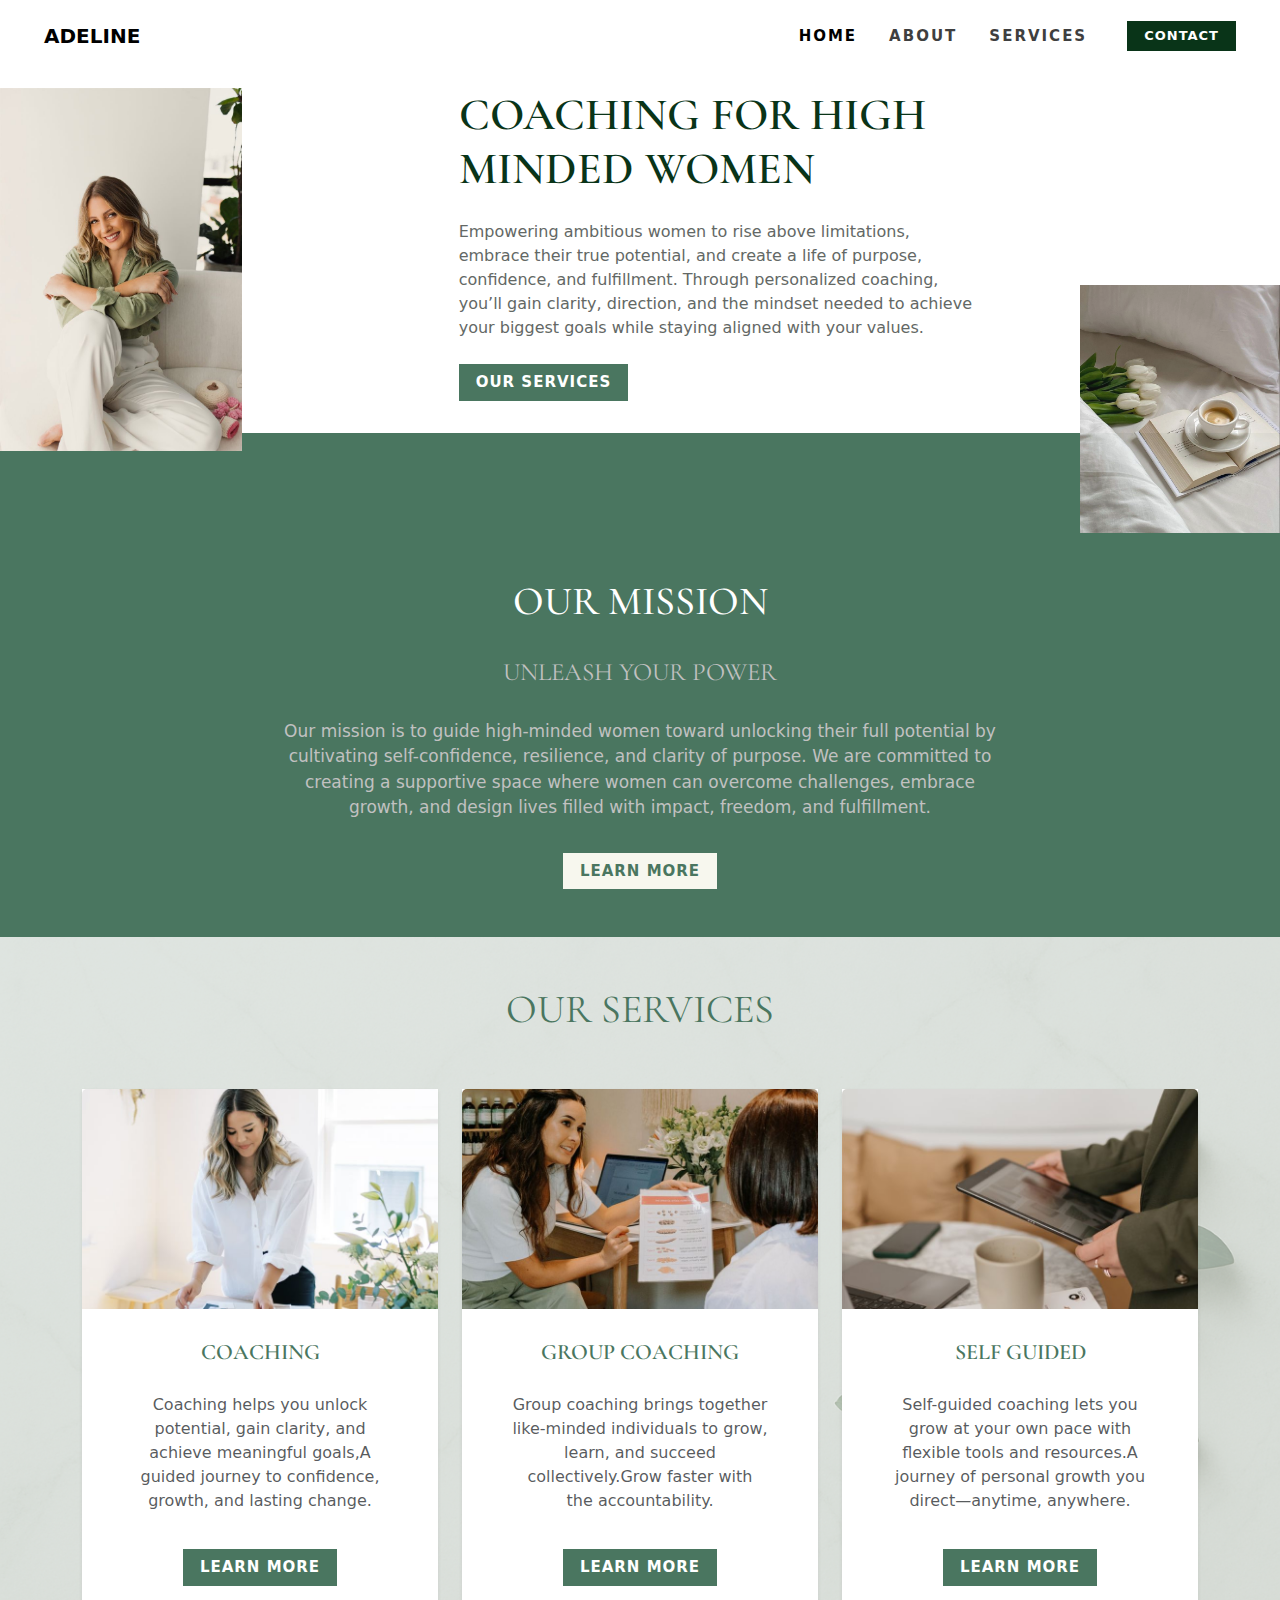
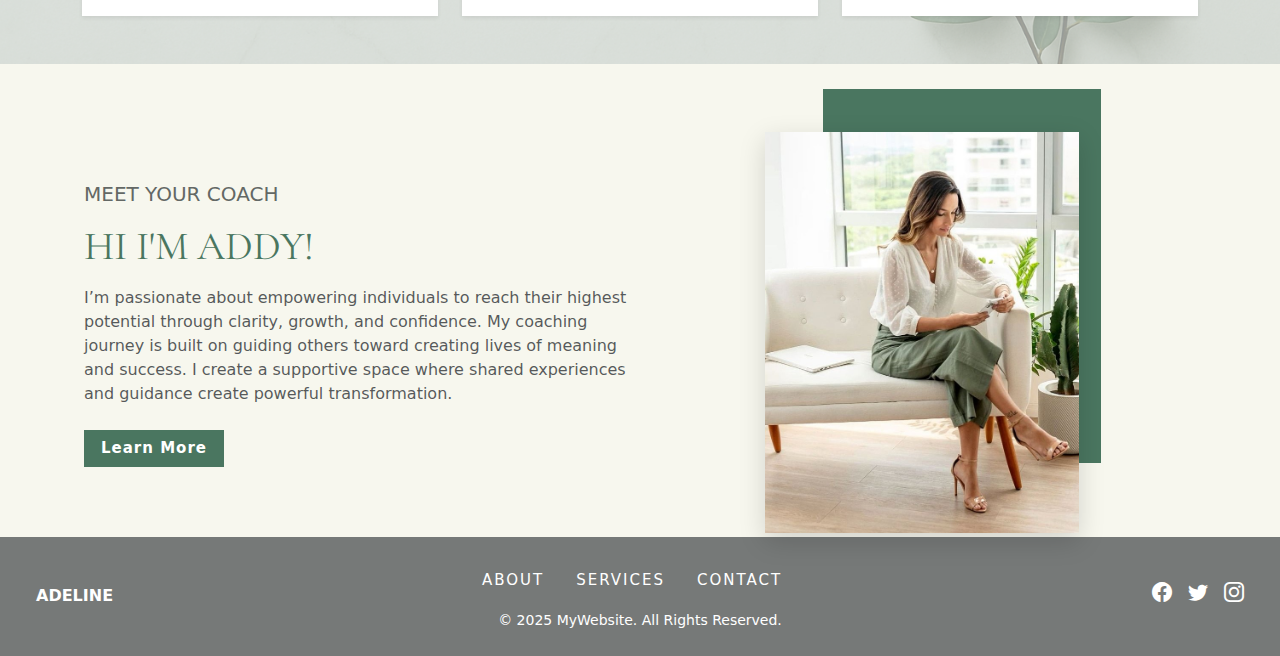
<file: index.html>
<!DOCTYPE html>
<html lang="en">
<head>
  <meta charset="UTF-8">
  <meta name="viewport" content="width=device-width, initial-scale=1">
  <title>Coaching site</title>
  <link href="https://cdn.jsdelivr.net/npm/bootstrap@5.3.3/dist/css/bootstrap.min.css" rel="stylesheet">
   <link rel="stylesheet" href="style.css">
  <link rel="preconnect" href="https://fonts.googleapis.com">
<link rel="preconnect" href="https://fonts.gstatic.com" crossorigin>
<link href="https://fonts.googleapis.com/css2?family=Cormorant+Garamond:ital,wght@0,300;0,400;0,600;0,700;1,300;1,400;1,600;1,700&display=swap" rel="stylesheet">

<link rel="stylesheet" href="https://cdn.jsdelivr.net/npm/bootstrap-icons@1.11.3/font/bootstrap-icons.css">


</head>
<body>
  
<nav class="navbar navbar-expand-lg bg-white ">
  <div class="container-fluid">
    
    <a class="navbar-brand fw-bold" href="#">
      ADELINE
    </a>

   
   <button id="navbarToggler" class="navbar-toggler" type="button" aria-controls="navbarNav" aria-expanded="false" aria-label="Toggle navigation">
      <span class="navbar-toggler-icon"></span>
    </button>

    
    <div class="collapse navbar-collapse justify-content-end" id="navbarNav">
      <ul class="navbar-nav align-items-lg-center">
        <li class="nav-item">
          <a class="nav-link active" href="#">Home</a>
        </li>
        <li class="nav-item">
          <a class="nav-link" href="./aboutus.html">About</a>
        </li>
        <li class="nav-item">
          <a class="nav-link" href="./service.html">Services</a>
        </li>
       
        <li class="nav-item ms-lg-3">
          <a href="./contactpage.html" class="btn btn-primary btn-inquire">CONTACT</a>
        </li>
      </ul>
    </div>
  </div>
</nav>

<section class="hero-section container-fluid">
  <div class=" position-relative">
    <div class="row align-items-center">
      
     
    <div class="col-md-4 position-relative ">
     <img src="./images/main image.jfif" 
          alt="Main Image" 
          class="img-fluid hero-image-left">
    </div>



      
      <div class="col-md-8 hero-content position-relative">
        <div class="col-md-8 ">
          <h1 class="mb-4">COACHING FOR HIGH<br> MINDED WOMEN</h1>
        <p class="mb-4 mt-4">Empowering ambitious women to rise above limitations, embrace their true potential, and create a life of purpose, confidence, and fulfillment. Through personalized coaching, you’ll gain clarity, direction, and the mindset needed to achieve your biggest goals while staying aligned with your values.</p>
        <a href="./service.html" class="btn btn-primary btn-custom">OUR SERVICES</a>
        </div>
        

       
        <img src="./images/small image.jfif" 
             alt="Small Image" 
             class="small-image-right">
      </div>
    </div>
  </div>
</section>


<section class="next-section container-fluid py-5">
<div class="container position-relative">
  <div class="row min-vh-50 d-flex align-items-center justify-content-center">
    <div class="col-lg-8 text-center">
      <h2 class="heading-mission">OUR MISSION</h2>
      <h2 class="heading-sub">UNLEASH YOUR POWER</h2>
      <p class="paragrap-white">
        Our mission is to guide high-minded women toward unlocking their full potential by cultivating self-confidence, resilience, and clarity of purpose. We are committed to creating a supportive space where women can overcome challenges, embrace growth, and design lives filled with impact, freedom, and fulfillment.
      </p>
      <a href="./aboutus.html" class="btn btn-primary btn-custom-white mt-3">LEARN MORE </a>
    </div>
  </div>
</div> 
</section>

<section class="services-section py-5">
  <div class="container">
    <div class="row mb-4 text-center">
      <div class="col">
        <h2 class="sub-heading">OUR SERVICES</h2>
     
      </div>
    </div>

    <div class="row g-4">
    
      <div class="col-md-4">
        <div class="card custom-card  shadow-sm border-0">
          <img src="./images/service11.jfif" class="card-img-top" alt="Service 1">
          <div class="card-body text-center">
            <h5 class="card-title fw-semibold"> COACHING</h5>
            <p class="card-text text-muted">Coaching helps you unlock potential, gain clarity, and achieve meaningful goals,A guided journey to confidence, growth, and lasting change.</p>
            <a href="./service.html#coaching" class="btn btn-primary btn-custom-new">LEARN MORE</a>
          </div>
        </div>
      </div>

      
      <div class="col-md-4">
        <div class="card  custom-card shadow-sm border-0">
          <img src="./images/service2.jfif" class="card-img-top" alt="Service 2">
          <div class="card-body text-center">
            <h5 class="card-title fw-semibold">GROUP COACHING</h5>
            <p class="card-text text-muted">Group coaching brings together like-minded individuals to grow, learn, and succeed collectively.Grow faster with the accountability.</p>
            <a href="./service.html#groupcoaching" class="btn btn-primary btn-custom-new">LEARN MORE</a>
          </div>
        </div>
      </div>

    
      <div class="col-md-4">
        <div class="card custom-card shadow-sm border-0">
          <img src="./images/service3.jfif" class="card-img-top" alt="Service 3">
          <div class="card-body text-center">
            <h5 class="card-title fw-semibold">SELF GUIDED</h5>
            <p class="card-text text-muted">Self-guided coaching lets you grow at your own pace with flexible tools and resources.A journey of personal growth you direct—anytime, anywhere.</p>
            <a href="./service.html#selfguided" class="btn btn-primary btn-custom-new">LEARN MORE</a>
          </div>
        </div>
      </div>
    </div>
  </div>
</section>

<section class="pt-5 intro-section ">
  <div class="container-fluid px-5">
    <div class="row align-items-center">
      
     
      <div class="col-md-6 ps-md-5">
        <h5 class="hello-text mb-3">MEET YOUR COACH</h5>
        <h2 class="sub-heading mb-3">HI I'M ADDY!</h2>
        <p class="text-muted mb-4">
          I’m passionate about empowering individuals to reach their highest potential 
          through clarity, growth, and confidence. My coaching journey is built on guiding 
          others toward creating lives of meaning and success. I create a supportive space where shared experiences and guidance create powerful transformation.
        </p>
        <a href="./aboutus.html" class="btn btn-primary btn-custom">Learn More</a>
      </div>

    
      <div class="col-md-6 position-relative d-flex justify-content-center pb-4">
     
        <div class="bg-square"></div>
      
        <img src="./images/intro.jpg" 
             alt="Self Intro" 
             class=" intro-img">
      </div>

    </div>
  </div>
</section>

<footer class="footer p-4 ">
  <div class="container-fluid">
    <div class="row align-items-center">
      
    
      <div class="col-md-3 text-center text-md-start mb-3 mb-md-0 new-line">
         <a class="navbar-brand fw-bold text-white" href="#">
      ADELINE
    </a>
      </div>

      
      <div class="col-md-6 text-center mb-3 mb-md-0">
        <ul class="nav justify-content-center mb-2">
         
          <li class="nav-item"><a href="#" class="nav-link px-2 text-white">About</a></li>
          <li class="nav-item"><a href="#" class="nav-link px-2 text-white">Services</a></li>
          <li class="nav-item"><a href="#" class="nav-link px-2 text-white">Contact</a></li>
        </ul>
        <small class="text-white">© 2025 MyWebsite. All Rights Reserved.</small>
      </div>

   
      <div class="col-md-3 text-center text-md-end">
        <div class="d-flex justify-content-center justify-content-md-end gap-3 mb-2">
          <a href="#" class="text-white"><i class="bi bi-facebook fs-5"></i></a>
          <a href="#" class="text-white"><i class="bi bi-twitter fs-5"></i></a>
          <a href="#" class="text-white"><i class="bi bi-instagram fs-5"></i></a>
        </div>
       
      </div>

    </div>
  </div>
</footer>



<script src="https://cdn.jsdelivr.net/npm/bootstrap@5.3.3/dist/js/bootstrap.bundle.min.js"></script>
<script>
document.addEventListener('DOMContentLoaded', function () {
  const toggler = document.getElementById('navbarToggler');
  const collapseEl = document.getElementById('navbarNav');


  toggler.removeAttribute('data-bs-toggle');
  toggler.removeAttribute('data-bs-target');


  const bsCollapse = bootstrap.Collapse.getOrCreateInstance(collapseEl, { toggle: false });


  toggler.addEventListener('click', function (e) {
    bsCollapse.toggle();
  });


  collapseEl.addEventListener('shown.bs.collapse', () => toggler.setAttribute('aria-expanded', 'true'));
  collapseEl.addEventListener('hidden.bs.collapse',  () => toggler.setAttribute('aria-expanded', 'false'));

 
  document.querySelectorAll('#navbarNav .nav-link').forEach(link => {
    link.addEventListener('click', () => {
      if (collapseEl.classList.contains('show')) bsCollapse.hide();
    });
  });


  document.addEventListener('click', function (event) {
    if (!collapseEl.classList.contains('show')) return;              
    if (collapseEl.contains(event.target) || toggler.contains(event.target)) return; 
    bsCollapse.hide();
  });
});
</script>


<script src="https://cdn.jsdelivr.net/npm/bootstrap@5.3.3/dist/js/bootstrap.bundle.min.js"></script>

<script src="https://cdn.jsdelivr.net/npm/bootstrap@5.3.3/dist/js/bootstrap.bundle.min.js"></script>
</body>
</html>
</file>
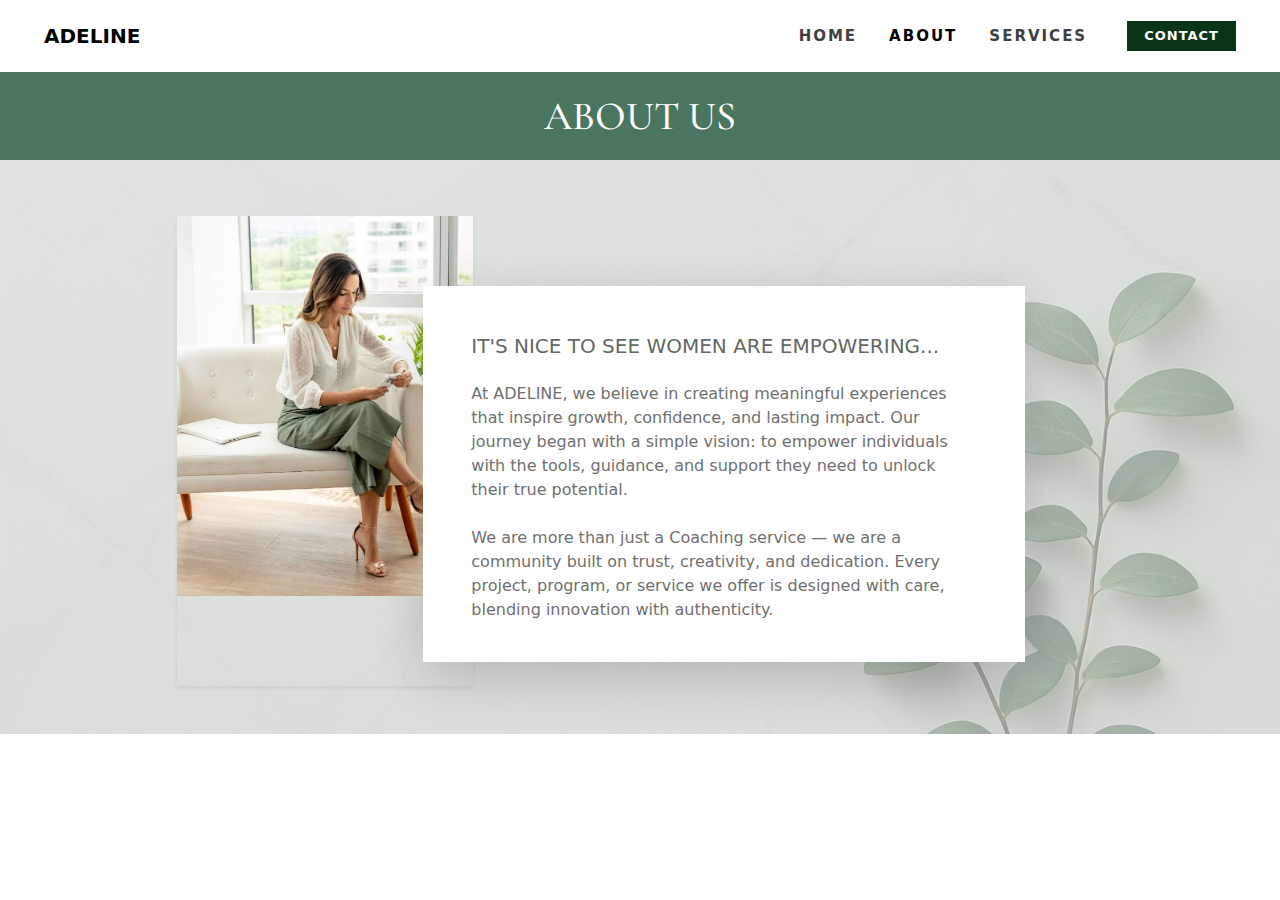
<file: aboutus.html>
<!DOCTYPE html>
<html lang="en">
<head>
  <meta charset="UTF-8">
  <meta name="viewport" content="width=device-width, initial-scale=1">
  <title>Coaching site</title>
  <link href="https://cdn.jsdelivr.net/npm/bootstrap@5.3.3/dist/css/bootstrap.min.css" rel="stylesheet">
   <link rel="stylesheet" href="style.css">
  <link rel="preconnect" href="https://fonts.googleapis.com">
<link rel="preconnect" href="https://fonts.gstatic.com" crossorigin>
<link href="https://fonts.googleapis.com/css2?family=Cormorant+Garamond:ital,wght@0,300;0,400;0,600;0,700;1,300;1,400;1,600;1,700&display=swap" rel="stylesheet">

<link rel="stylesheet" href="https://cdn.jsdelivr.net/npm/bootstrap-icons@1.11.3/font/bootstrap-icons.css">


</head>
<body>
  
<nav class="navbar navbar-expand-lg bg-white ">
  <div class="container-fluid">
 
    <a class="navbar-brand fw-bold" href="#">
      ADELINE
    </a>


   <button id="navbarToggler" class="navbar-toggler" type="button" aria-controls="navbarNav" aria-expanded="false" aria-label="Toggle navigation">
      <span class="navbar-toggler-icon"></span>
    </button>


    <div class="collapse navbar-collapse justify-content-end" id="navbarNav">
      <ul class="navbar-nav align-items-lg-center">
        <li class="nav-item">
          <a class="nav-link " href="./index.html">Home</a>
        </li>
        <li class="nav-item">
          <a class="nav-link active" href="#">About</a>
        </li>
        <li class="nav-item">
          <a class="nav-link" href="./service.html">Services</a>
        </li>
       
        <li class="nav-item ms-lg-3">
          <a href="./contactpage.html" class="btn btn-primary btn-inquire">CONTACT</a>
        </li>
      </ul>
    </div>
  </div>
</nav>
</body>

<section class="next-section container-fluid mt-3">
<div class="container position-relative">
  <div class="row min-vh-30 d-flex align-items-center justify-content-center">
    <div class="col-lg-8 text-center">
      <h2 class="heading-about">ABOUT US</h2>

    </div>
  </div>
</div> 
</section>
<section class="about-section pt-2">
  <div class="container">
    <div class="row mb-4 text-center">
                <div class="container my-5">
  <div class="row justify-content-center">
    <div class="col-md-10 position-relative d-flex">
      
    
      <div class=" card-about-left shadow-sm">
        <img src="./images/intro.jpg" class="img-fluid" alt="Card Image">
      </div>

      
      <div class="card card-about-right shadow-lg p-5">
        <div class="card-body-about">
          <h5 class="hello-text">IT'S NICE TO SEE WOMEN ARE EMPOWERING...</h5>
          <p class="card-text-about  mt-4">
            At ADELINE, we believe in creating meaningful experiences that inspire growth, confidence, and lasting impact. Our journey began with a simple vision: to empower individuals with the tools, guidance, and support they need to unlock their true potential.
            <br> <br>
We are more than just a Coaching service — we are a community built on trust, creativity, and dedication. Every project, program, or service we offer is designed with care, blending innovation with authenticity.

          </p>
        </div>
      </div>

    </div>
  </div>
</div>

     
      </div>
    </div>
    </section>


<script src="https://cdn.jsdelivr.net/npm/bootstrap@5.3.3/dist/js/bootstrap.bundle.min.js"></script>
<script>
document.addEventListener('DOMContentLoaded', function () {
  const toggler = document.getElementById('navbarToggler');
  const collapseEl = document.getElementById('navbarNav');


  toggler.removeAttribute('data-bs-toggle');
  toggler.removeAttribute('data-bs-target');

  const bsCollapse = bootstrap.Collapse.getOrCreateInstance(collapseEl, { toggle: false });


  toggler.addEventListener('click', function (e) {
    bsCollapse.toggle();
  });


  collapseEl.addEventListener('shown.bs.collapse', () => toggler.setAttribute('aria-expanded', 'true'));
  collapseEl.addEventListener('hidden.bs.collapse',  () => toggler.setAttribute('aria-expanded', 'false'));


  document.querySelectorAll('#navbarNav .nav-link').forEach(link => {
    link.addEventListener('click', () => {
      if (collapseEl.classList.contains('show')) bsCollapse.hide();
    });
  });


  document.addEventListener('click', function (event) {
    if (!collapseEl.classList.contains('show')) return;                
    if (collapseEl.contains(event.target) || toggler.contains(event.target)) return; 
    bsCollapse.hide();
  });
});
</script>


<script src="https://cdn.jsdelivr.net/npm/bootstrap@5.3.3/dist/js/bootstrap.bundle.min.js"></script>

<script src="https://cdn.jsdelivr.net/npm/bootstrap@5.3.3/dist/js/bootstrap.bundle.min.js"></script>
</html>
</file>
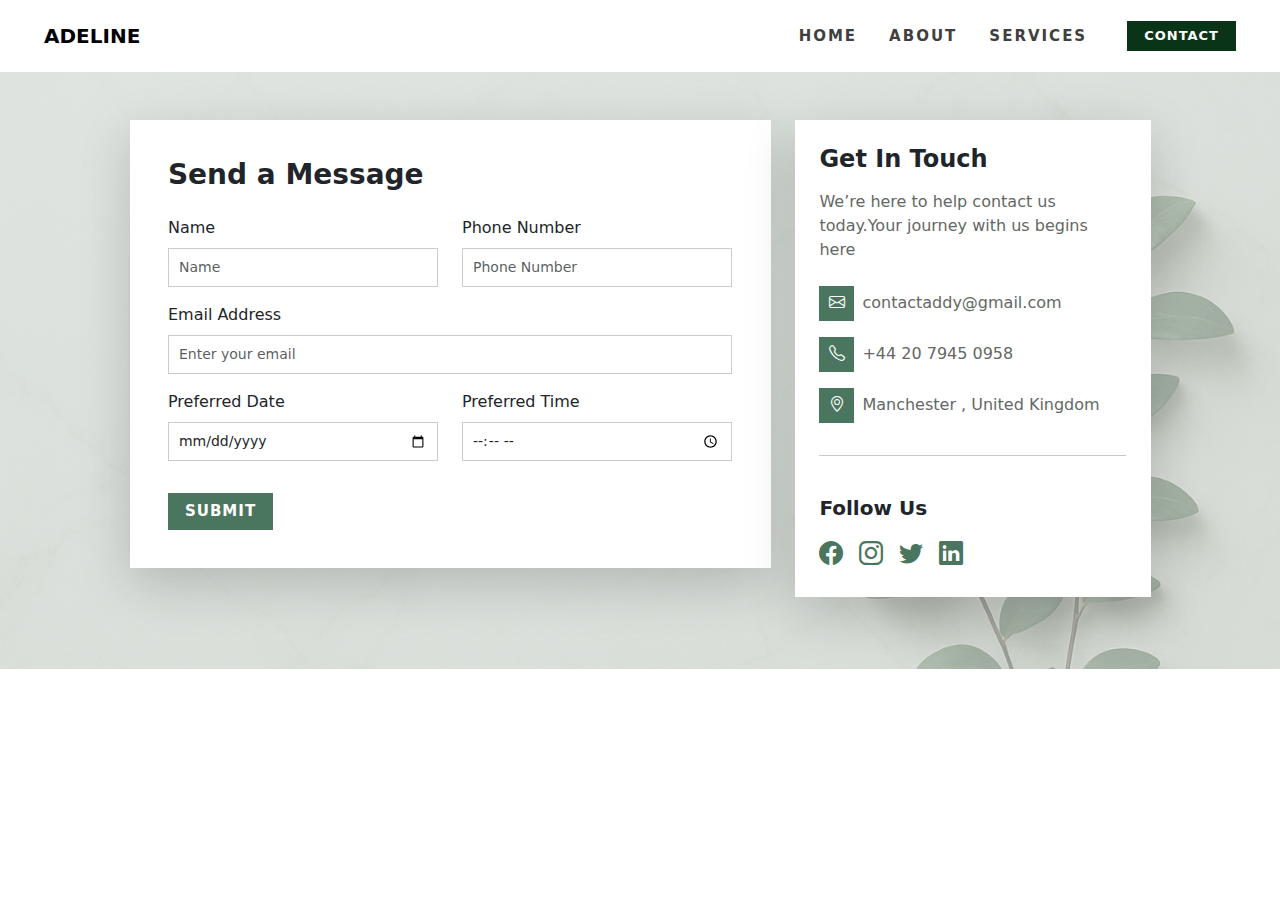
<file: contactpage.html>
<!DOCTYPE html>
<html lang="en">
<head>
  <meta charset="UTF-8">
  <meta name="viewport" content="width=device-width, initial-scale=1">
  <title>Coaching site</title>
  <link href="https://cdn.jsdelivr.net/npm/bootstrap@5.3.3/dist/css/bootstrap.min.css" rel="stylesheet">
   <link rel="stylesheet" href="style.css">
  <link rel="preconnect" href="https://fonts.googleapis.com">
<link rel="preconnect" href="https://fonts.gstatic.com" crossorigin>
<link href="https://fonts.googleapis.com/css2?family=Cormorant+Garamond:ital,wght@0,300;0,400;0,600;0,700;1,300;1,400;1,600;1,700&display=swap" rel="stylesheet">

<link rel="stylesheet" href="https://cdn.jsdelivr.net/npm/bootstrap-icons@1.11.3/font/bootstrap-icons.css">


</head>
<body>
  
<nav class="navbar navbar-expand-lg bg-white ">
  <div class="container-fluid">
   
    <a class="navbar-brand fw-bold" href="#">
      ADELINE
    </a>


   <button id="navbarToggler" class="navbar-toggler" type="button" aria-controls="navbarNav" aria-expanded="false" aria-label="Toggle navigation">
      <span class="navbar-toggler-icon"></span>
    </button>

    
    <div class="collapse navbar-collapse justify-content-end" id="navbarNav">
      <ul class="navbar-nav align-items-lg-center">
        <li class="nav-item">
          <a class="nav-link " href="./index.html">Home</a>
        </li>
        <li class="nav-item">
          <a class="nav-link" href="./aboutus.html">About</a>
        </li>
        <li class="nav-item">
          <a class="nav-link" href="./service.html">Services</a>
        </li>
       
        <li class="nav-item ms-lg-3">
          <a href="#" class="btn btn-primary btn-inquire">CONTACT</a>
        </li>
      </ul>
    </div>
  </div>
</nav>


<section class="contact-section d-flex align-items-center mt-3">
  <div class="container py-5">
    <div class="row justify-content-center">
      
     
          <div class="col-lg-7 mb-4">
        <div class="card contact-card shadow-lg ">
          <h3 class="mb-4 fw-bold ">Send a Message</h3>
          <form>
           
            <div class="row">
              <div class="col-md-6 mb-3">
                <label for="firstName" class="form-label">Name</label>
                <input type="text" id="Name" class="form-control modern-box" placeholder="Name" required>
              </div>
              <div class="col-md-6 mb-3">
                <label for="phone" class="form-label">Phone Number</label>
                <input type="tel" id="phone" class="form-control modern-box" placeholder="Phone Number" required>
              </div>
            </div>
            
        
            <div class="mb-3">
              <label for="email" class="form-label">Email Address</label>
              <input type="email" id="email" class="form-control modern-box" placeholder="Enter your email" required>
            </div>
            

            <div class="row">
              <div class="col-md-6 mb-3">
                <label for="date" class="form-label">Preferred Date</label>
                <input type="date" id="date" class="form-control modern-box" required>
              </div>
              <div class="col-md-6 mb-3">
                <label for="time" class="form-label">Preferred Time</label>
                <input type="time" id="time" class="form-control modern-box" required>
              </div>
            </div>
            
        
            <button type="submit" class="btn btn-custom mt-3">SUBMIT</button>
          </form>
        </div>
      </div>

      <div class="col-lg-4 mb-4">
  <div class="card contact-info-card-two shadow-lg ">
    <h4 class="fw-bold mb-3 text-start">Get In Touch</h4>
    <p class="mb-4">We’re here to help contact us today.Your journey with us begins here</p>


    <p class="text-start d-flex align-items-center">
      <span class="icon-box me-2"><i class="bi bi-envelope"></i></span>
      contactaddy@gmail.com
    </p>
    

 
    <p class="text-start d-flex align-items-center">
      <span class="icon-box me-2"><i class="bi bi-telephone"></i></span>
      +44 20 7945 0958
    </p>
    


    <p class="text-start d-flex align-items-center">
      <span class="icon-box me-2"><i class="bi bi-geo-alt"></i></span>
       Manchester , United Kingdom
    </p>
    <hr>


    <h5 class="fw-bold mt-4 text-start">Follow Us</h5>
    <div class="d-flex gap-3 mt-2">
      <a href="#"><i class="bi bi-facebook fs-4"></i></a>
      <a href="#"><i class="bi bi-instagram fs-4"></i></a>
      <a href="#"><i class="bi bi-twitter fs-4"></i></a>
      <a href="#"><i class="bi bi-linkedin fs-4"></i></a>
    </div>
  </div>
</div>


    </div>
  </div>
</section>




<script src="https://cdn.jsdelivr.net/npm/bootstrap@5.3.3/dist/js/bootstrap.bundle.min.js"></script>
<script>
document.addEventListener('DOMContentLoaded', function () {
  const toggler = document.getElementById('navbarToggler');
  const collapseEl = document.getElementById('navbarNav');

  // Ensure built-in data attributes won't double-toggle (safe even if not present)
  toggler.removeAttribute('data-bs-toggle');
  toggler.removeAttribute('data-bs-target');

  // Create (or get) the Bootstrap Collapse instance WITHOUT auto-toggle
  const bsCollapse = bootstrap.Collapse.getOrCreateInstance(collapseEl, { toggle: false });

  // Toggle when hamburger clicked
  toggler.addEventListener('click', function (e) {
    bsCollapse.toggle();
  });

  // Keep aria-expanded updated using Bootstrap events
  collapseEl.addEventListener('shown.bs.collapse', () => toggler.setAttribute('aria-expanded', 'true'));
  collapseEl.addEventListener('hidden.bs.collapse',  () => toggler.setAttribute('aria-expanded', 'false'));

  // Close on nav-link click (common mobile behaviour)
  document.querySelectorAll('#navbarNav .nav-link').forEach(link => {
    link.addEventListener('click', () => {
      if (collapseEl.classList.contains('show')) bsCollapse.hide();
    });
  });

  // Close when clicking outside the navbar/collapse
  document.addEventListener('click', function (event) {
    if (!collapseEl.classList.contains('show')) return;                // not open — nothing to do
    if (collapseEl.contains(event.target) || toggler.contains(event.target)) return; // click inside -> ignore
    bsCollapse.hide();
  });
});
</script>


<script src="https://cdn.jsdelivr.net/npm/bootstrap@5.3.3/dist/js/bootstrap.bundle.min.js"></script>

<script src="https://cdn.jsdelivr.net/npm/bootstrap@5.3.3/dist/js/bootstrap.bundle.min.js"></script>

</body>
</html>
</file>
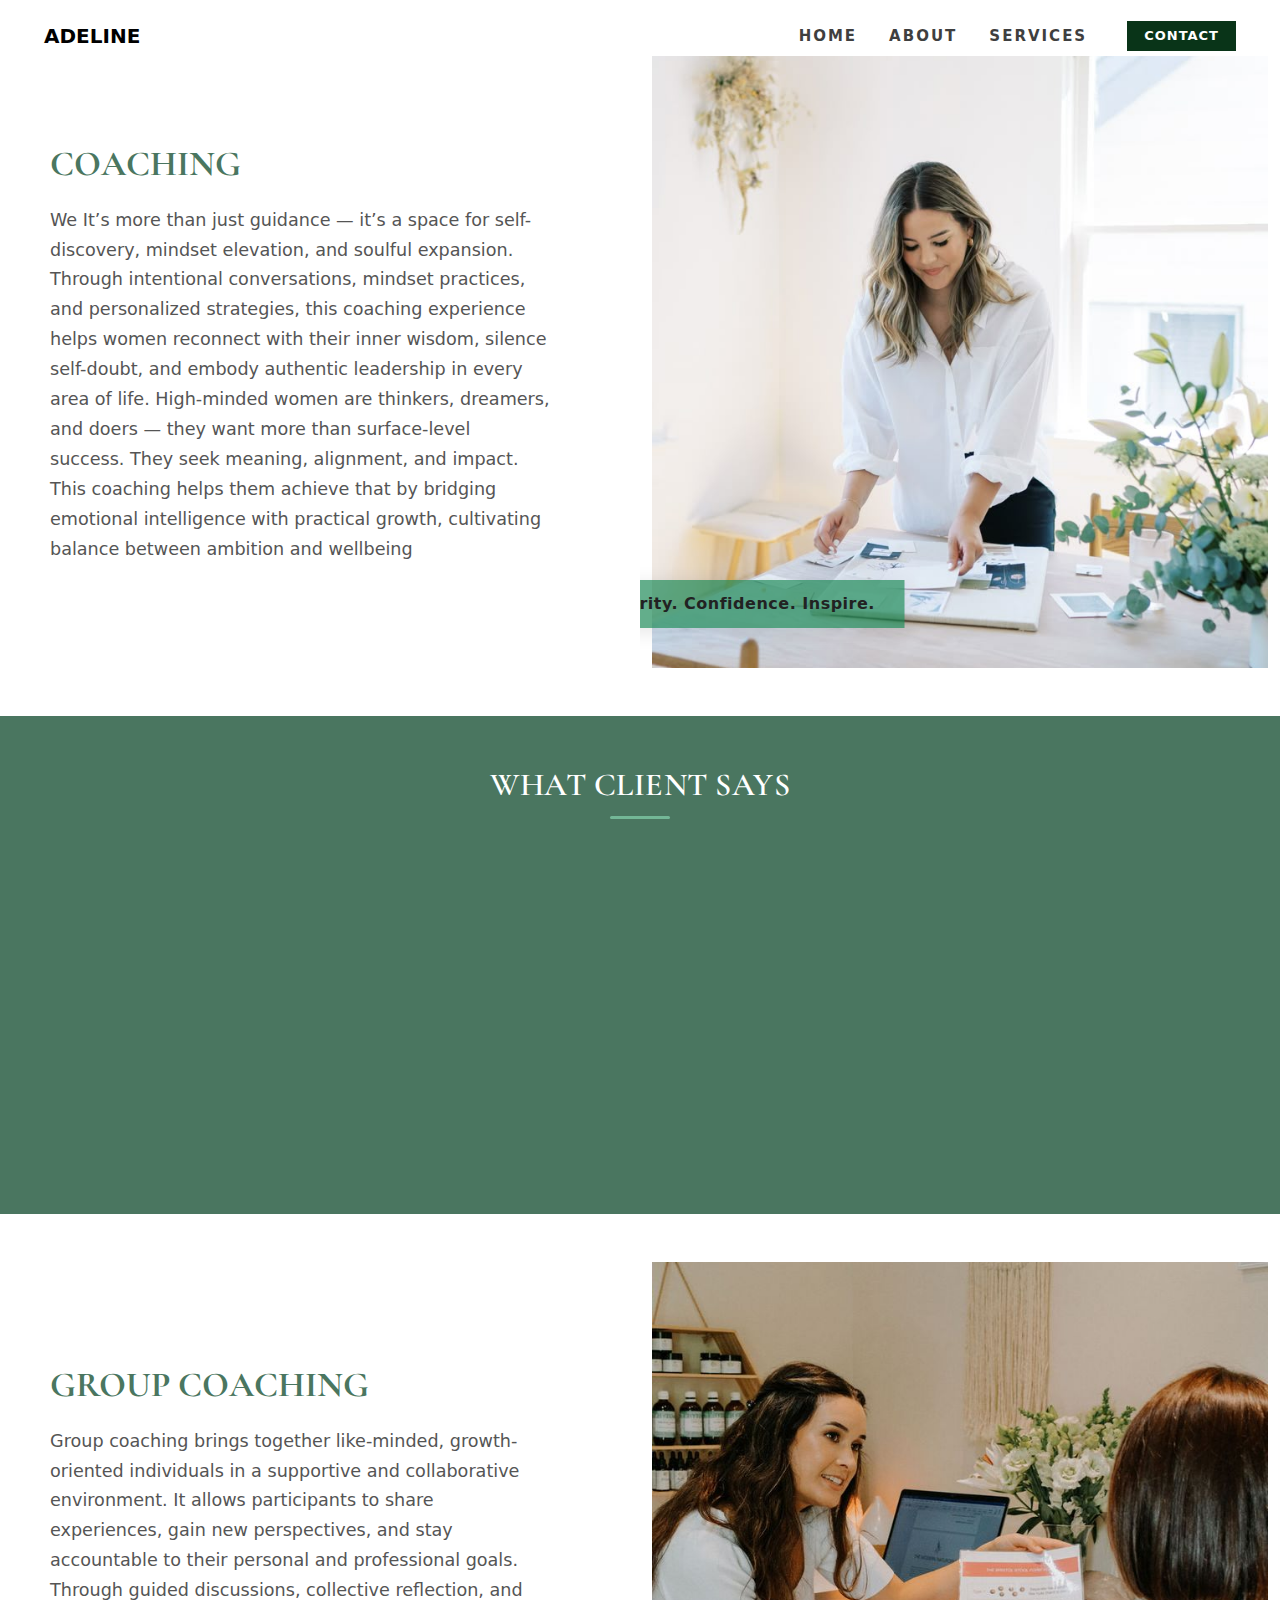
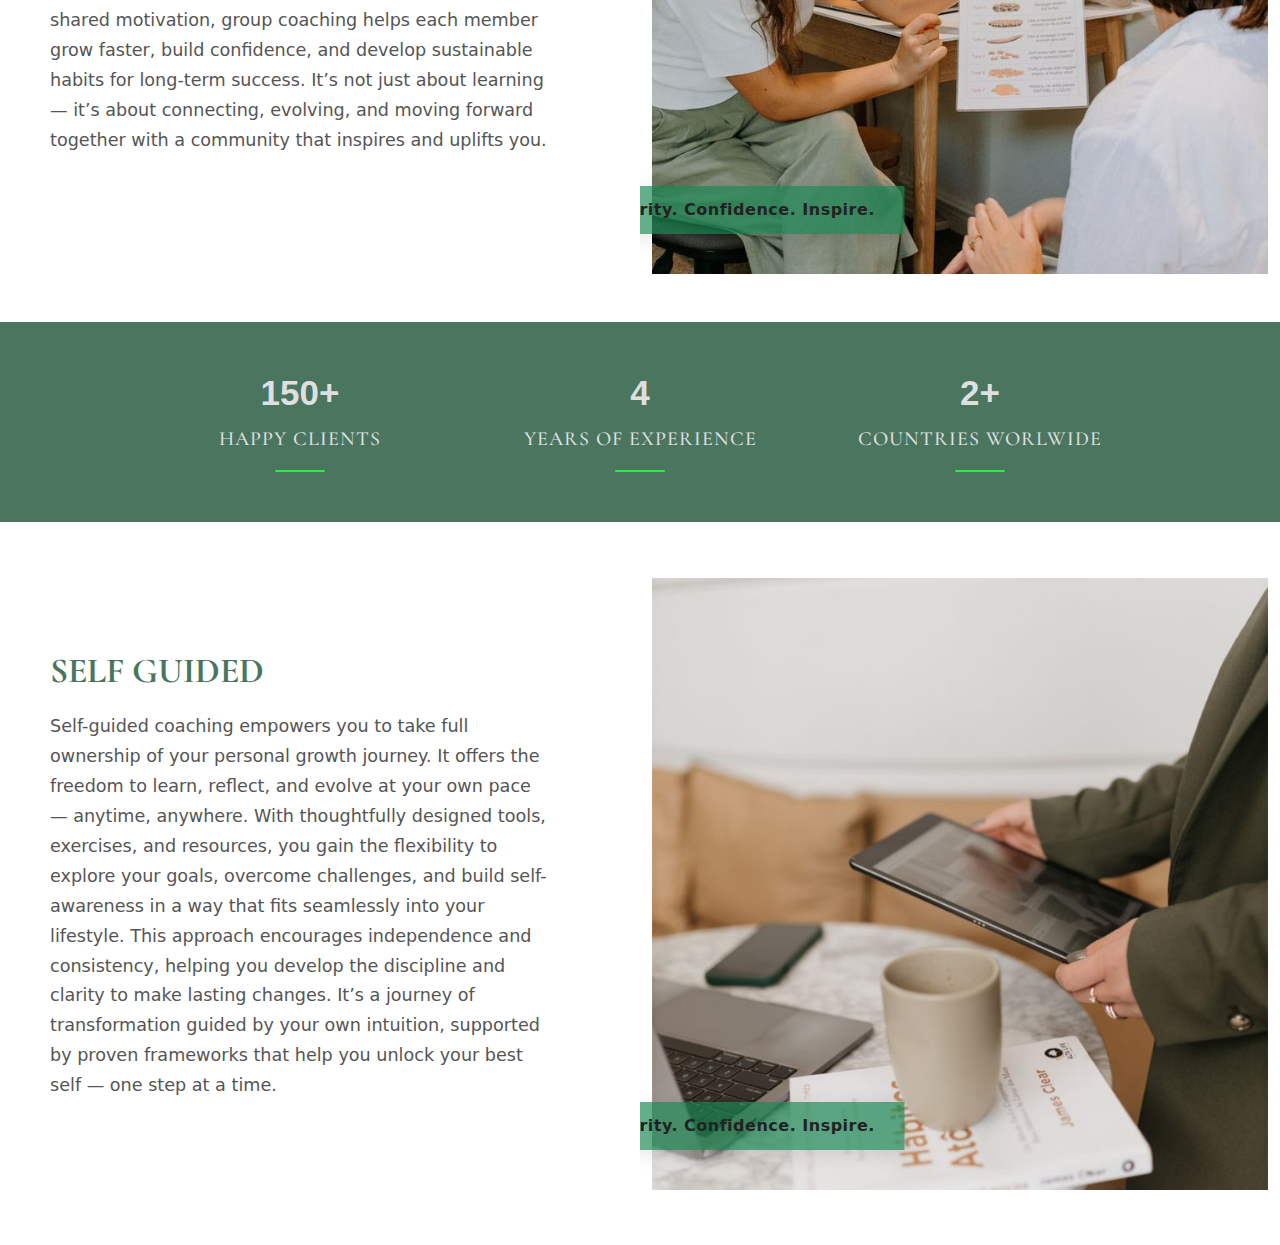
<file: service.html>
<!DOCTYPE html>
<html lang="en">
<head>
  <meta charset="UTF-8">
  <meta name="viewport" content="width=device-width, initial-scale=1">
  <title>Coaching site</title>
  <link href="https://cdn.jsdelivr.net/npm/bootstrap@5.3.3/dist/css/bootstrap.min.css" rel="stylesheet">
   <link rel="stylesheet" href="style.css">
  <link rel="preconnect" href="https://fonts.googleapis.com">
<link rel="preconnect" href="https://fonts.gstatic.com" crossorigin>
<link href="https://fonts.googleapis.com/css2?family=Cormorant+Garamond:ital,wght@0,300;0,400;0,600;0,700;1,300;1,400;1,600;1,700&display=swap" rel="stylesheet">

<link rel="stylesheet" href="https://cdn.jsdelivr.net/npm/bootstrap-icons@1.11.3/font/bootstrap-icons.css">


</head>
<body>
  
<nav class="navbar navbar-expand-lg bg-white ">
  <div class="container-fluid">
   
    <a class="navbar-brand fw-bold" href="#">
      ADELINE
    </a>


   <button id="navbarToggler" class="navbar-toggler" type="button" aria-controls="navbarNav" aria-expanded="false" aria-label="Toggle navigation">
      <span class="navbar-toggler-icon"></span>
    </button>

    
    <div class="collapse navbar-collapse justify-content-end" id="navbarNav">
      <ul class="navbar-nav align-items-lg-center">
        <li class="nav-item">
          <a class="nav-link " href="./index.html">Home</a>
        </li>
        <li class="nav-item">
          <a class="nav-link" href="./aboutus.html">About</a>
        </li>
        <li class="nav-item">
          <a class="nav-link" href="#">Services</a>
        </li>
       
        <li class="nav-item ms-lg-3">
          <a href="#" class="btn btn-primary btn-inquire">CONTACT</a>
        </li>
      </ul>
    </div>
  </div>
</nav>

<section class="content-image-section " id="coaching">
  <div class="container-fluid">
    <div class="row align-items-center">
      
  
      <div class="col-lg-6 col-md-12 content-side">
        <div class="content-wrapper">
          <h2 class="section-title">COACHING</h2>
          <p class="section-text">
            We It’s more than just guidance — it’s a space for self-discovery, mindset elevation, and soulful expansion. Through intentional conversations, mindset practices, and personalized strategies, this coaching experience helps women reconnect with their inner wisdom, silence self-doubt, and embody authentic leadership in every area of life.

High-minded women are thinkers, dreamers, and doers — they want more than surface-level success. They seek meaning, alignment, and impact. This coaching helps them achieve that by bridging emotional intelligence with practical growth, cultivating balance between ambition and wellbeing
          </p>
        </div>
      </div>

     
      <div class="col-lg-6 col-md-12 image-side position-relative">
        <img src="./images/service11.jfif" alt="Creative Design" class="img-fluid full-img">
        <div class="tagline-box">
          <span class="tagline-text">Clarity. Confidence. Inspire.</span>
        </div>
      </div>

    </div>
  </div>
</section>

<section class="testimonials-section mt-5">
  <div class="container">
    <h2 class="section-title">WHAT CLIENT SAYS</h2>

    <div class="testimonials">
      <div class="testimonial-card">
        <div class="client-img">
          <img src="./images/client1.avif" alt="Client 1">
        </div>
        <h4 class="client-name">Sarah Williams</h4>
        <p class="client-text">
          “The self-guided coaching program gave me the structure I needed without pressure. I could move at my own pace, reflect deeply.”
        </p>
      </div>

      <div class="testimonial-card">
        <div class="client-img">
          <img src="./images/client3.jpg" alt="Client 2">
        </div>
        <h4 class="client-name">Amanda Lee</h4>
        <p class="client-text">
          “helped me understand my patterns and shift my thinking. I feel more balanced, self-aware, and motivated than ever before.”
        </p>
      </div>

      <div class="testimonial-card">
        <div class="client-img">
          <img src="./images/client2.jpg" alt="Client 3">
        </div>
        <h4 class="client-name">Jessica Brown</h4>
        <p class="client-text">
          “Each module guided me to uncover insights about my purpose and direction. It’s amazing how much growth can happen with the right framework and self-reflection.”
        </p>
      </div>
    </div>
  </div>
</section>

<section class="content-image-section py-5" id="groupcoaching">
  <div class="container-fluid">
    <div class="row align-items-center">
      
    
      <div class="col-lg-6 col-md-12 content-side">
        <div class="content-wrapper">
          <h2 class="section-title">GROUP COACHING</h2>
          <p class="section-text">
           Group coaching brings together like-minded, growth-oriented individuals in a supportive and collaborative environment. It allows participants to share experiences, gain new perspectives, and stay accountable to their personal and professional goals. Through guided discussions, collective reflection, and shared motivation, group coaching helps each member grow faster, build confidence, and develop sustainable habits for long-term success.

It’s not just about learning — it’s about connecting, evolving, and moving forward together with a community that inspires and uplifts you.
          </p>
        </div>
      </div>

 
      <div class="col-lg-6 col-md-12 image-side position-relative">
        <img src="./images/service2.jfif" alt="Creative Design" class="img-fluid full-img">
        <div class="tagline-box">
          <span class="tagline-text">Clarity. Confidence. Inspire.</span>
        </div>
      </div>

    </div>
  </div>
</section>

<section class="stats-section">
  <div class="container">
    <div class="row stats-row text-center">
      
      <div class="col-md-4 col-sm-6 stat-box">
        <h2 class="stat-number" data-target="250">150+</h2>
        <p class="stat-label">Happy Clients</p>
      </div>

      <div class="col-md-4 col-sm-6 stat-box">
        <h2 class="stat-number" data-target="5">4</h2>
        <p class="stat-label">Years of Experience</p>
      </div>

      <div class="col-md-4 col-sm-6 stat-box">
        <h2 class="stat-number" data-target="12">2+</h2>
        <p class="stat-label">Countries Worlwide</p>
      </div>

    </div>
  </div>
</section>


<section class="content-image-section py-5" id="selfguided">
  <div class="container-fluid">
    <div class="row align-items-center">
   
      <div class="col-lg-6 col-md-12 content-side">
        <div class="content-wrapper">
          <h2 class="section-title">SELF GUIDED</h2>
          <p class="section-text">
            Self-guided coaching empowers you to take full ownership of your personal growth journey. It offers the freedom to learn, reflect, and evolve at your own pace — anytime, anywhere. With thoughtfully designed tools, exercises, and resources, you gain the flexibility to explore your goals, overcome challenges, and build self-awareness in a way that fits seamlessly into your lifestyle.

This approach encourages independence and consistency, helping you develop the discipline and clarity to make lasting changes. It’s a journey of transformation guided by your own intuition, supported by proven frameworks that help you unlock your best self — one step at a time.
          </p>
        </div>
      </div>

      <div class="col-lg-6 col-md-12 image-side position-relative">
        <img src="./images/service3.jfif" alt="Creative Design" class="img-fluid full-img">
        <div class="tagline-box">
          <span class="tagline-text">Clarity. Confidence. Inspire.</span>
        </div>
      </div>

    </div>
  </div>
</section>


<script src="https://cdn.jsdelivr.net/npm/bootstrap@5.3.3/dist/js/bootstrap.bundle.min.js"></script>
<script>
document.addEventListener('DOMContentLoaded', function () {
  const toggler = document.getElementById('navbarToggler');
  const collapseEl = document.getElementById('navbarNav');

  toggler.removeAttribute('data-bs-toggle');
  toggler.removeAttribute('data-bs-target');


  const bsCollapse = bootstrap.Collapse.getOrCreateInstance(collapseEl, { toggle: false });

 
  toggler.addEventListener('click', function (e) {
    bsCollapse.toggle();
  });


  collapseEl.addEventListener('shown.bs.collapse', () => toggler.setAttribute('aria-expanded', 'true'));
  collapseEl.addEventListener('hidden.bs.collapse',  () => toggler.setAttribute('aria-expanded', 'false'));


  document.querySelectorAll('#navbarNav .nav-link').forEach(link => {
    link.addEventListener('click', () => {
      if (collapseEl.classList.contains('show')) bsCollapse.hide();
    });
  });


  document.addEventListener('click', function (event) {
    if (!collapseEl.classList.contains('show')) return;               
    if (collapseEl.contains(event.target) || toggler.contains(event.target)) return; 
    bsCollapse.hide();
  });
});
</script>


<script src="https://cdn.jsdelivr.net/npm/bootstrap@5.3.3/dist/js/bootstrap.bundle.min.js"></script>

<script src="https://cdn.jsdelivr.net/npm/bootstrap@5.3.3/dist/js/bootstrap.bundle.min.js"></script>

</body>
</html>
</file>
<file: style.css>
.navbar {
  padding: 16px 32px 0px 32px;
  
}
.navbar-brand{

}
.nav-link {
  color: #3F3F3F;
  text-transform: uppercase;
  font-weight: 600;
  font-size: 15px;
  letter-spacing: 2px;
  margin-right: 1rem;
  transition: color 0.3s ease;
}
.nav-link:hover {
  color: #093418;
}
.btn-inquire {
  padding: 5px 17px;
  border-radius: 0px;   /* box style */
  font-weight: 600;
  letter-spacing: 1px;
  font-size: 13px;
  transition: all 0.3s ease;
  background-color: #093418;
  border: #093418;
}
.btn-inquire:hover {
  background-color: #115529;
  transform: translateY(-2px);
  
}
.btn-inquire:active {
  background-color: #115529;
  transform: translateY(-2px);
}


/* Hero Section */
.hero-section {

  overflow: visible;
}

/* Left Image */
.hero-image-left {
  height: 80%;
  max-width: 60%;       /* smaller than half */
  position: relative;
  top: 25px;            
  right: 12px;
  z-index: 2;
 
}

@media (max-width: 768px) {
  .hero-image-left {
    max-width: 100%;
    right: -3px;
    top: 22px;
    content: url("./images/main\ image-mobile.png"); /* swap on mobile */
  }
}

/* Right Content */
.hero-content {
  padding: 2rem;
}

.hero-content h1 {
  font-family: 'Cormorant Garamond', serif;
  font-size: 45px;
  font-weight: 600;
  margin-bottom: 1rem;
  color: #093418;
}
p{
  color: #636865;
}

.btn-custom {
 padding: 7px 17px;
  border-radius: 0px;   /* box style */
  font-weight: 600;
  letter-spacing: 1px;
  font-size: 15px;
  transition: all 0.3s ease;
  background-color: #093418;
  border: #093418;
}
.btn-custom:hover {
  background-color: #115529;
  transform: translateY(-2px);
  
}
.btn-custom:active {
  background-color: #115529;
  transform: translateY(-2px);
  
}
/* Small Image at Bottom Right */
.small-image-right {
  position: absolute;
  bottom: -100px;   /* move down below container */
  right: 0px;
  width: 200px;
  z-index: 1;
  opacity: 0.95;
}

/* Next Section */
.next-section {
  background: #4a7660;
}
.heading-mission{
  font-family: 'Cormorant Garamond', serif;
  font-size: 40px;
  font-weight: 500;
  margin-top: 6rem;
  margin-bottom: 2rem;
  color: #ffffff;
}
.heading-sub{
  font-family: 'Cormorant Garamond', serif;
  font-size: 25px;
  font-weight: 400;
  margin-bottom: 2rem;
  color: #c1c1c1;
}
.paragrap-white{
  font-size: 17px;
  font-weight: 400;
  color: #c1c1c1;
 
}
.services-section {
  background: url("./images/background\ image.png") no-repeat center center/cover;
  position: relative;
  z-index: 1;
}
.sub-heading{
  font-family: 'Cormorant Garamond', serif;
  font-size: 40px;
  font-weight: 400;
  margin-bottom: 2rem;
  color: #4a7660;
}
.services-section::before {
  content: "";
  position: absolute;
  top: 0;
  left: 0;
  background: rgba(212, 221, 216, 0.7);
  width: 100%;
  height: 100%;

  z-index: -1;
}

.card {
  border-radius: 0px;
  overflow: hidden;
  transition: transform 0.3s ease, box-shadow 0.3s ease;
  
  
}
.card.custom-card {
  min-height: 450px; /* adjust as needed */
}

.card:hover {
  transform: translateY(-8px);
  box-shadow: 0 10px 25px rgba(0, 0, 0, 0.15);
}

.card-img-top {
  object-fit: cover;
  height: 220px;
}
.card-body{
  padding: 30px;
}
.card-title{
  font-family: 'Cormorant Garamond', serif;
  font-weight: 500;
  font-size: 22px;
  color: #4a7660;
}
.card-text{
  padding: 20px;
}
.intro-section{
    background-color: #f7f7ee;
    
}
.btn-custom-new{
   padding: 7px 17px;
  border-radius: 0px;   /* box style */
  font-weight: 600;
  letter-spacing: 1px;
  font-size: 15px;
  transition: all 0.3s ease;
  background-color: #4a7660;
  border: #4a7660;
}
.btn-custom-new:hover {
  background-color: #115529;
  transform: translateY(-2px);
  
}
.btn-custom-new:active {
  background-color: #115529;
  transform: translateY(-2px);
  
}
.btn-custom-white{
  padding: 7px 17px;
  border-radius: 0px;   /* box style */
  font-weight: 600;
  letter-spacing: 1px;
  font-size: 15px;
  transition: all 0.3s ease;
  background-color: #f7f7ee;
  border: #f7f7ee;
  color: #4a7660;
}
.btn-custom-white:hover {
  background-color: #115529;
  transform: translateY(-2px);
  
}
.btn-custom-white:active {
  background-color: #115529;
  transform: translateY(-2px);
  
}
/* Decorative block (like a second square behind image) */
.bg-square {
  position: absolute;
  top: -23px;
  right: 143px;
  width: 46%;
  height: 88%;
  background-color: #4a7660; /* green accent */
  z-index: 1;
  border-radius: 0px;
}

/* Main image styling */
.intro-img {
  max-width: 54%;
  position: relative;
  z-index: 2;
  border-radius: 0px;
  transform: translate(-20px, 20px); /* moves image slightly out of box */
  box-shadow: 0 8px 25px rgba(0, 0, 0, 0.15);
}

/* Left content more aligned left */
.intro-section .col-md-6:first-child {
  padding-left: 3rem; /* adjust as needed */
}

/* Button styling */
.btn-custom {
  padding: 0.6rem 1.2rem;
  font-weight: 600;
  border-radius: 0px;
}
.btn-custom:active {
  background-color: #115529;
  transform: translateY(-2px);
}

.hello-text{
  color: #636865;
}

.footer {
  background-color: #767978; 
}

.footer .nav-link {
  font-weight: 500;
  transition: color 0.3s;
}

.footer .nav-link:hover {
  color: #ddd; /* subtle hover effect */
}

.footer .btn {
  font-weight: 500;
  border-radius: 6px;
  transition: all 0.3s;
}

.footer .btn:hover {
  background-color: white;
  color: #4a7660;
}
.footer .btn:active{
  background-color: white;
  color: #4a7660;
}

.heading-about{
    font-family: 'Cormorant Garamond', serif;
    font-size: 40px;
    font-weight: 500;
    margin-top: 20px;
    margin-bottom: 20px;
    color: #ffffff;
}
.about-section {
  background: url("./images/background\ image.png") no-repeat center center/cover;
  position: relative;
  z-index: 1;
}
.about-section::before {
  content: "";
  position: absolute;
  top: 0;
  left: 0;
  background: rgba(212, 221, 216, 0.7);
  width: 100%;
  height: 100%;
  z-index: -1;
}
/* Left Card (smaller with image) */
.card-about-left {
  width: 32%;
  z-index: 1;
  border-radius: 0px;
  overflow: hidden;
}

/* Right Card (bigger and overlapping) */
.card-about-right {
  width: 65%;
  height: 80%;
  margin-top: 70px;
  margin-left: -50px;   /* overlap effect */
  z-index: 2;
  border-radius: 0px;
  padding: 2rem;
  border: none !important;
  text-align: left;
}
.card-text-about{
  color: rgb(112, 112, 112);
}
/* Background with image + shade */
.contact-section {
background: url("./images/background\ image.png") no-repeat center center/cover;
  position: relative;
  z-index: 1;
}

.contact-section::before {
  content: "";
  position: absolute;
  top: 0;
  left: 0;
  background: rgba(212, 221, 216, 0.7);
  width: 100%;
  height: 100%;
  z-index: -1;
}

.contact-section .container {
  position: relative;
  z-index: 1; /* bring above overlay */
}

/* Card styles */
.contact-card, .contact-info-card {
  border-radius: 0px;
  border: none !important;
  background: #fff;
  padding:6%;
}

/* Modern boxed inputs */
.modern-box {
  border: 1px solid #ccc;
  border-radius: 0px;
  padding: 8px 10px;
  font-size: 14px;
  transition: 0.3s ease;
}
.modern-box:focus {
  border-color: #4a7660;
  outline: none;
  box-shadow: 0 0 5px rgba(74, 118, 96, 0.4);
}
/* Button styling */
.btn-custom {
   padding: 7px 17px;
  border-radius: 0px;   /* box style */
  font-weight: 600;
  letter-spacing: 1px;
  font-size: 15px;
  transition: all 0.3s ease;
  background-color: #4a7660;
  border: #4a7660;
  color: #fff;
  text-transform: capitalize;
}
.btn-custom:hover {
  background-color: #3a5f4d;
}
.btn-custom:active {
  background-color: #3a5f4d;
}
a{
  color: #4a7660;
}

.contact-info-card-two{
  border-radius: 0px;
  border: none !important;
  background: #fff;
  padding:7%;
}
.icon-box {
  background-color: #4a7660;
  color: #fff;
  width: 35px;
  height: 35px;
  display: flex;
  align-items: center;
  justify-content: center;
  border-radius: 0px;
}

/* Contact info text */
.contact-info-card p {
  font-size: 15px;
  margin-bottom: 8px;
}


.contact-info-card hr {
  margin: 8px 0;
  border: 0;
  border-top: 1px solid #ddd;
}

/* Social icons */
.contact-info-card a {
  color: #4a7660;
  transition: 0.3s ease;
}
.contact-info-card a:hover {
  color: #3a5f4d;
}



@media (max-width: 768px) {
  .card-left, .card-right {
    width: 100%;
    margin: 0;
  }
  .card-right {
    margin-top: -30px; 
  }
  
}

@media (max-width: 992px) {

  .hero-content {
     padding-top: 4rem;
     padding-left: 1rem;
  }
  .hero-content h1 {
    font-size: 30px;
  }
  .small-image-right {
    display: none;
  }
  .heading-mission{
    margin-top: 2rem;
  }

  .paragrap-white{
    padding-right: 10px;
    padding-left: 10px;
  }
  .intro-section .col-md-6:first-child {
  padding-left: 0rem; /* adjust as needed */
}
  .bg-square {
    position: absolute;
    top: 121px;
    right: 2px;
    width: 71%;
    height: 81%;
    background-color: #4a7660;
    z-index: 1;
    border-radius: 0px;
  }
  .intro-section{
    padding-bottom: 80px;
    
}
  .intro-img {
    max-width: 94%;
  }
  .card-about-left {
     display: none;
}
  .card-about-right {
      width: 93%;
      height: 105%;
      margin-top: -24px;
      margin-left: 17px;
      text-align: center;
      padding: 30px !important;
  }

}
   
.content-image-section .content-side {
  display: flex;
  align-items: center;
  justify-content: left;
  padding: 80px 50px;
}

.content-image-section .content-wrapper {
  max-width: 500px;
}

.content-image-section .section-title {
  font-family: 'Cormorant Garamond', serif;
  font-size: 2.2rem;
  font-weight: 700;
  color: #4a7660;
  margin-bottom: 20px;
}

.content-image-section .section-text {
  font-size: 1.1rem;
  color: #555;
  line-height: 1.7;
}

.content-image-section .image-side {
  position: relative;
  overflow: hidden;
}

.content-image-section .full-img {
  width: 100%;
  height: 68vh;
  object-fit: cover;
}

.content-image-section .tagline-box {
  position: absolute;
  bottom: 40px;
  left: 16%;
  transform: translateX(-50%);
  background: #198754ad;
  padding: 12px 30px;

  box-shadow: 0 4px 20px rgba(0, 0, 0, 0.1);
}

.content-image-section .tagline-text {
  font-weight: 600;
  color: #222;
  font-size: 1rem;
  letter-spacing: 0.5px;
}

/* ---------- Responsive ---------- */
@media (max-width: 992px) {
  .content-image-section .content-side {
    text-align: center;
    padding: 60px 30px;
  }

  .content-image-section .full-img {
    height: 60vh;
  }

  .content-image-section .tagline-box {
    bottom: 20px;
  }
  
.content-image-section .tagline-box {
  left: 31%;
}
}
/* 🌙 Testimonial Section */
.testimonials-section {
  background-color: #4a7660;
  color: #fff;
  padding: 50px 20px;
  text-align: center;
  font-family: "Poppins", sans-serif;
}

/* Section Title */
.testimonials-section .section-title {
  font-size: 2rem;
  font-weight: 600;
  margin-bottom: 30px;
  letter-spacing: 0.5px;
  color: #fff;
  position: relative;
  font-family: 'Cormorant Garamond', serif;

}

.testimonials-section .section-title::after {
  content: "";
  display: block;
  width: 60px;
  height: 3px;
  background: #73b796;
  margin: 12px auto 0;
  border-radius: 3px;
}

/* 🌟 Testimonials Layout */
.testimonials {
  display: flex;
  justify-content: center;
  flex-wrap: wrap;
  gap: 30px;
}

/* ✨ Testimonial Card */
.testimonial-card {
  position: relative;
  background: rgba(255, 255, 255, 0.08);
  backdrop-filter: blur(10px);
  border-radius: 0px;
  padding: 60px 25px 35px;
  width: 320px;
  box-shadow: 0 4px 25px rgba(0, 0, 0, 0.4);
  transition: all 0.4s ease;
  overflow: hidden;
}

.testimonial-card:hover {
  transform: translateY(-10px);
  box-shadow: 0 6px 30px rgba(255, 255, 255, 0.1);
}

/* 👤 Client Image */
.client-img {
  position: absolute;
  top: 17px;
  left: 50%;
  transform: translateX(-50%);
}

.client-img img {
  width: 75px;
  height: 75px;
  border-radius: 50%;
  border: 3px solid #2fea4b;
  object-fit: cover;
  background: #111;
}

/* 💬 Client Info */
.client-name {
  font-size: 1.15rem;
  margin-top: 50px;
  font-weight: 600;
  color: #fff;
}

.client-text {
  font-size: 0.95rem;
  color: #d0d0d0;
  margin-top: 10px;
  line-height: 1.6;
  padding: 0 5px;
}

/* ✨ Animation (optional smooth fade) */
.testimonial-card {
  opacity: 0;
  transform: translateY(20px);
  animation: fadeUp 0.8s ease forwards;
}

.testimonial-card:nth-child(1) { animation-delay: 0.2s; }
.testimonial-card:nth-child(2) { animation-delay: 0.4s; }
.testimonial-card:nth-child(3) { animation-delay: 0.6s; }

@keyframes fadeUp {
  to {
    opacity: 1;
    transform: translateY(0);
  }
}

/* 📱 Responsive */
@media (max-width: 768px) {
  .testimonials {
    flex-direction: column;
    align-items: center;
  }

  .testimonial-card {
    width: 90%;
  }
}
/* 🌙 Stats Section */
.stats-section {
  background: #4a7660 ;
  color: #fff;
  padding: 10px 0;
  font-family: "Poppins", sans-serif;
}

.stats-row {
  display: flex;
  justify-content: center;
  align-items: center;
  flex-wrap: wrap;
  gap: 40px;
}

/* 📊 Each Stat Box */
.stat-box {
  flex: 1 1 250px;
  max-width: 300px;
  padding: 40px 20px;
  position: relative;
  transition: transform 0.4s ease, color 0.3s ease;
}

.stat-box:hover {
  transform: translateY(-10px);
  color: #2fea4b;
}

/* 🔢 Number Styling */
.stat-number {
  font-size: 35px;
  font-weight: 700;
  color: #dfdfdf;
  margin-bottom: 10px;
  transition: color 0.3s ease;
}

/* 🏷 Label Styling */
.stat-label {
  font-size: 20px;
  color: #e0e0e0;
  text-transform: uppercase;
  letter-spacing: 1px;
  font-weight: 500;
  font-family: 'Cormorant Garamond', serif;
}

/* ✨ Divider Effect (optional subtle line) */
.stat-box::after {
  content: "";
  display: block;
  width: 50px;
  height: 2px;
  background: #2fea4b;
  margin: 15px auto 0;
  border-radius: 3px;
  transition: width 0.4s ease;
}

.stat-box:hover::after {
  width: 70px;
}

/* 📱 Responsive */
@media (max-width: 768px) {
  .stats-row {
    flex-direction: column;
    gap: 0px;
  }

  .stat-number {
    font-size: 2.5rem;
  }

  .stat-label {
    font-size: 0.9rem;
  }
  .stat-box {
    flex: 1 1 182px;
    max-width: 300px;
    padding: 34px 20px !important;
    position: relative;
    transition: transform 0.4s 
ease, color 0.3s 
ease;
}

  .new-line{
    display: inline-block;
    border-bottom: 2px solid #fff; /* White underline */
    padding-bottom: 4px;
  }
}
</file>
